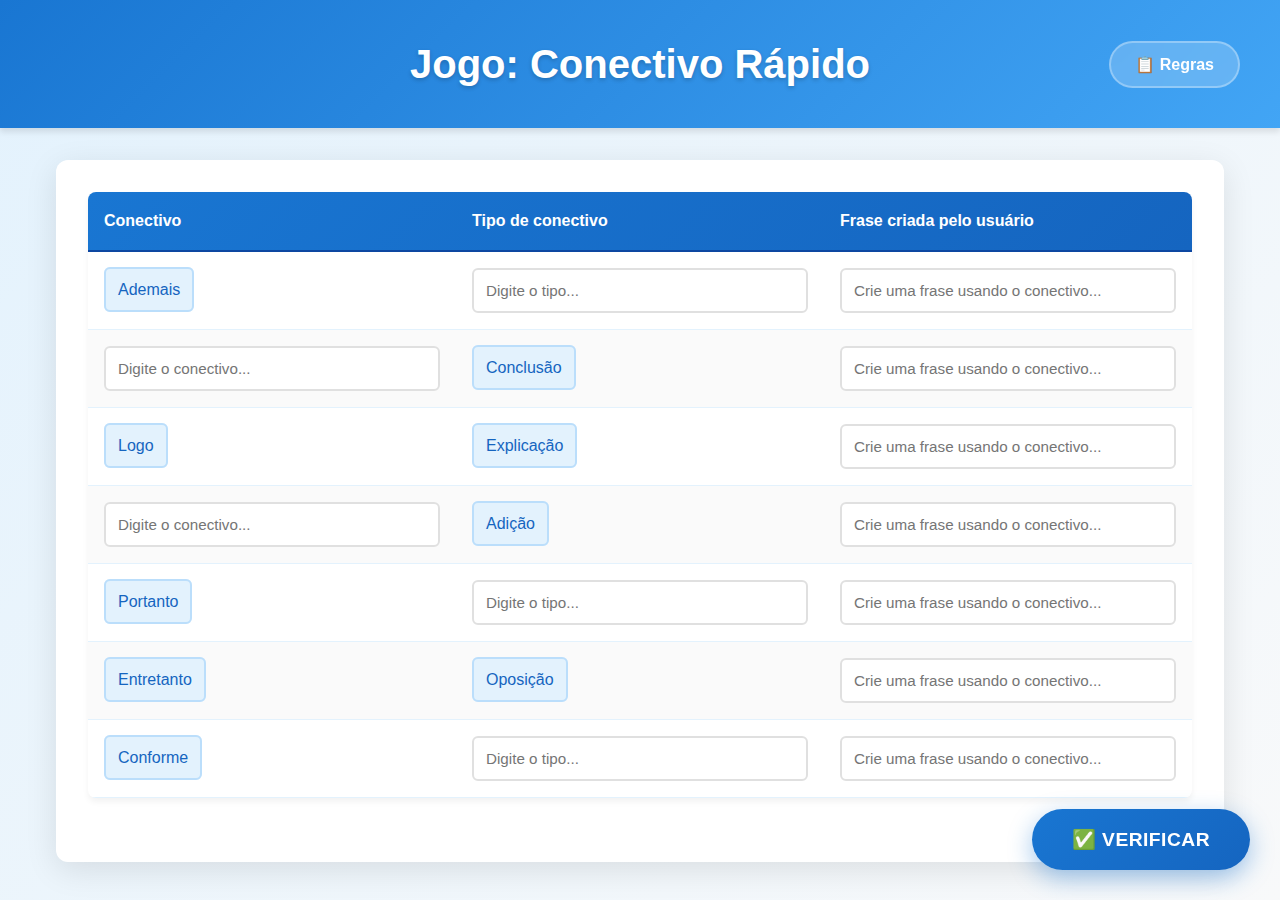
<file: index.html>
<!DOCTYPE html>
<html lang="pt-BR">
<head>
    <meta charset="UTF-8">
    <meta name="viewport" content="width=device-width, initial-scale=1.0, maximum-scale=1.0, user-scalable=no">
    <meta name="format-detection" content="telephone=no">
    <meta name="mobile-web-app-capable" content="yes">
    <title>Jogo: Conectivo Rápido</title>
    <link rel="stylesheet" href="style.css">
</head>
<body>
    <header>
        <div class="header-content">
            <h1>Jogo: Conectivo Rápido</h1>
            <button id="regras-btn" class="regras-btn">
                📋 Regras
            </button>
        </div>
    </header>

    <main>
        <div class="game-container">
            <table id="conectivos-table">
                <thead>
                    <tr>
                        <th>Conectivo</th>
                        <th>Tipo de conectivo</th>
                        <th>Frase criada pelo usuário</th>
                    </tr>
                </thead>
                <tbody id="table-body">
                    <!-- As linhas serão geradas dinamicamente pelo JavaScript -->
                </tbody>
            </table>
        </div>

        <!-- Contêiner para cards mobile -->
        <div class="mobile-cards-container" id="mobile-cards-container">
            <!-- Cards serão gerados aqui pelo JavaScript -->
        </div>

        <!-- Botão Verificar Fixo -->
        <button id="verificar-btn" class="verificar-btn-fixo" type="button">
            ✅ Verificar
        </button>
    </main>

    <!-- Modal de Regras -->
    <div id="modal-regras-overlay" class="modal-overlay">
        <div id="modal-regras" class="modal-regras">
            <div class="modal-header">
                <h2>📋 Regras do Jogo</h2>
                <button id="fechar-regras-btn" class="fechar-modal-btn">✖</button>
            </div>
            <div class="modal-body">
                <h3>🎯 Objetivo</h3>
                <p>Complete a tabela preenchendo os campos em branco com conectivos, tipos de conectivos e frases coerentes.</p>
                
                <h3>📝 Como Preencher</h3>
                <div class="regra-item">
                    <h4>🔗 Conectivos e Tipos:</h4>
                    <ul>
                        <li>Preencha os campos vazios com conectivos ou tipos corretos</li
                        <li>Múltiplas respostas podem ser aceitas para cada tipo</li>
                    </ul>
                </div>
                
                <div class="regra-item">
                    <h4>✍️ Frases:</h4>
                    <ul>
                        <li><strong>Primeira letra maiúscula</strong> e <strong>ponto final</strong> obrigatórios</li
                        <li>Deve conter o <strong>conectivo da linha</strong></li>
                        <li>Gramática e coerência em <strong>português brasileiro</strong></li>
                        <li>Exemplo: "Ademais, o estudo é fundamental para o sucesso."</li>
                    </ul>
                </div>
                
                <h3>🏆 Pontuação</h3>
                <ul>
                    <li><strong>1 ponto</strong> por conectivo correto</li>
                    <li><strong>1 ponto</strong> por tipo de conectivo correto</li>
                    <li><strong>1 ponto</strong> por frase válida e coerente</li>
                </ul>
                
                <h3>📚 Tipos de Conectivos</h3>
                <div class="conectivos-lista">
                    <div class="conectivo-tipo">
                        <strong>Adição:</strong> Ademais, Outrossim, E assim
                    </div>
                    <div class="conectivo-tipo">
                        <strong>Conclusão:</strong> Portanto, Por isso, Dessa forma
                    </div>
                    <div class="conectivo-tipo">
                        <strong>Explicação:</strong> Logo, Então, Seguindo o raciocínio
                    </div>
                    <div class="conectivo-tipo">
                        <strong>Conformidade:</strong> Conforme, É esse respeito
                    </div>
                    <div class="conectivo-tipo">
                        <strong>Contraste/Oposição:</strong> Entretanto, Todavia
                    </div>
                    <div class="conectivo-tipo">
                        <strong>Causa e consequência:</strong> A partir disso, Sob essa perspectiva
                    </div>
                </div>
            </div>
        </div>
    </div>

    <!-- Modal de Resultados -->
    <div id="modal-resultados-overlay" class="modal-overlay">
        <div id="modal-resultados" class="modal-resultados">
            <h2>🎉 Resultados</h2>
            <div id="pontuacao-final" class="pontuacao-final">
                Sua pontuação: <span id="pontos-obtidos">0</span>/<span id="pontos-totais">12</span>
            </div>
            <div id="performance" class="performance">
                <span id="performance-texto">Bom trabalho!</span>
            </div>
            <button id="tentar-novamente-btn" class="tentar-novamente-btn">
                🔄 Tentar Novamente
            </button>
        </div>
    </div>

    <script src="script.js"></script>
</body>
</html>
</file>
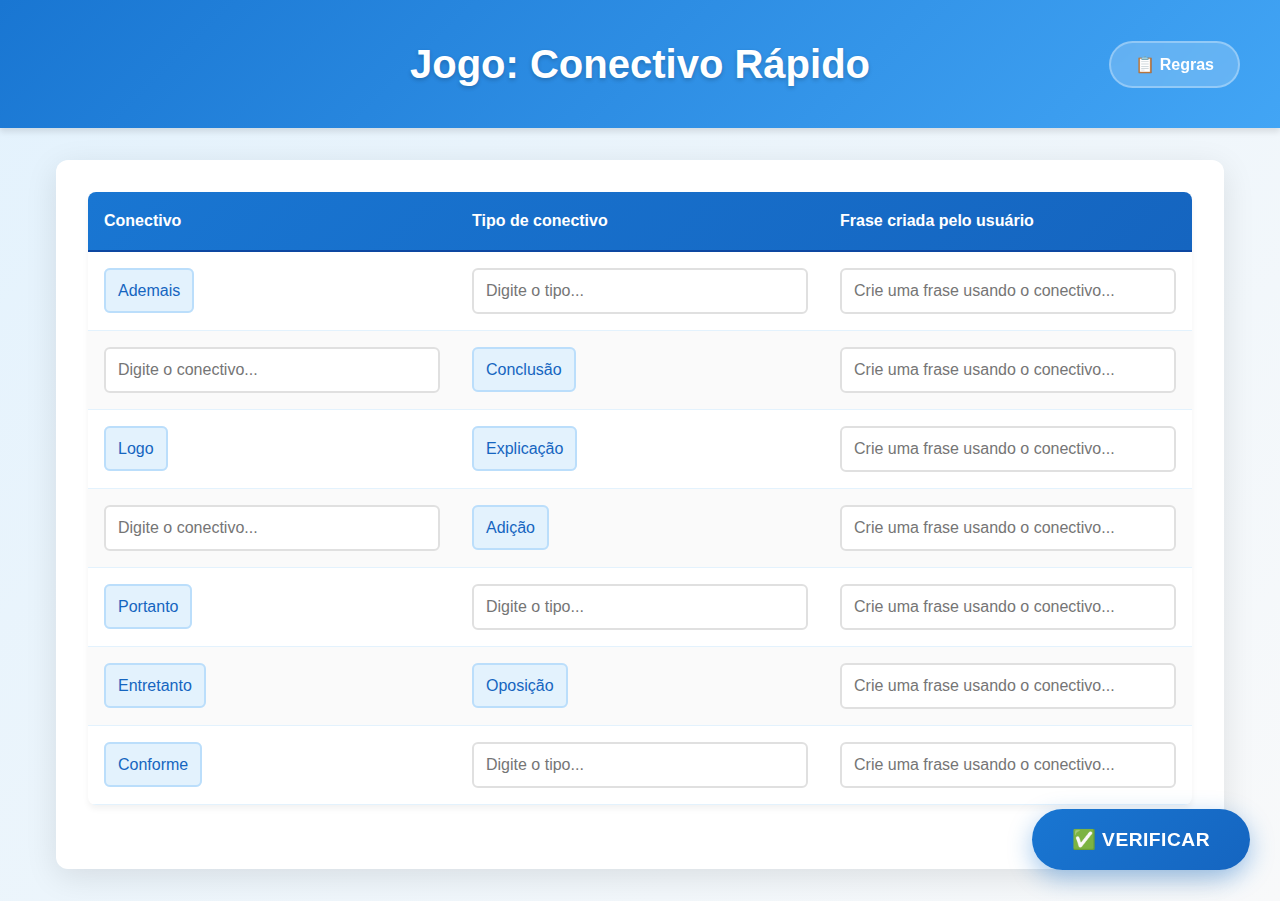
<file: src/static/index.html>
<!DOCTYPE html>
<html lang="pt-BR">
<head>
    <meta charset="UTF-8">
    <meta name="viewport" content="width=device-width, initial-scale=1.0, maximum-scale=1.0, user-scalable=no">
    <meta name="format-detection" content="telephone=no">
    <meta name="mobile-web-app-capable" content="yes">
    <title>Jogo: Conectivo Rápido</title>
    <link rel="stylesheet" href="style.css">
</head>
<body>
    <header>
        <div class="header-content">
            <h1>Jogo: Conectivo Rápido</h1>
            <button id="regras-btn" class="regras-btn">
                📋 Regras
            </button>
        </div>
    </header>

    <main>
        <div class="game-container">
            <table id="conectivos-table">
                <thead>
                    <tr>
                        <th>Conectivo</th>
                        <th>Tipo de conectivo</th>
                        <th>Frase criada pelo usuário</th>
                    </tr>
                </thead>
                <tbody id="table-body">
                    <!-- As linhas serão geradas dinamicamente pelo JavaScript -->
                </tbody>
            </table>
        </div>

        <!-- Contêiner para cards mobile -->
        <div class="mobile-cards-container" id="mobile-cards-container">
            <!-- Cards serão gerados aqui pelo JavaScript -->
        </div>

        <!-- Botão Verificar Fixo -->
        <button id="verificar-btn" class="verificar-btn-fixo" type="button">
            ✅ Verificar
        </button>
    </main>

    <!-- Modal de Regras -->
    <div id="modal-regras-overlay" class="modal-overlay">
        <div id="modal-regras" class="modal-regras">
            <div class="modal-header">
                <h2>📋 Regras do Jogo</h2>
                <button id="fechar-regras-btn" class="fechar-modal-btn">✖</button>
            </div>
            <div class="modal-body">
                <h3>🎯 Objetivo</h3>
                <p>Complete a tabela preenchendo os campos em branco com conectivos, tipos de conectivos e frases coerentes.</p>
                
                <h3>📝 Como Preencher</h3>
                <div class="regra-item">
                    <h4>🔗 Conectivos e Tipos:</h4>
                    <ul>
                        <li>Preencha os campos vazios com conectivos ou tipos corretos</li>
                        <li>Use os conectivos do banco de dados do jogo</li>
                        <li>Múltiplas respostas podem ser aceitas para cada tipo</li>
                    </ul>
                </div>
                
                <div class="regra-item">
                    <h4>✍️ Frases:</h4>
                    <ul>
                        <li><strong>Primeira letra maiúscula</strong> e <strong>ponto final</strong> obrigatórios</li>
                        <li>Mínimo de <strong>10 caracteres</strong> e <strong>3 palavras</strong></li>
                        <li>Deve conter o <strong>conectivo da linha</strong></li>
                        <li>Gramática e coerência em <strong>português brasileiro</strong></li>
                        <li>Exemplo: "Ademais, o estudo é fundamental para o sucesso."</li>
                    </ul>
                </div>
                
                <h3>🏆 Pontuação</h3>
                <ul>
                    <li><strong>1 ponto</strong> por conectivo correto</li>
                    <li><strong>1 ponto</strong> por tipo de conectivo correto</li>
                    <li><strong>1 ponto</strong> por frase válida e coerente</li>
                </ul>
                
                <h3>📚 Tipos de Conectivos</h3>
                <div class="conectivos-lista">
                    <div class="conectivo-tipo">
                        <strong>Adição:</strong> Ademais, Outrossim, E assim
                    </div>
                    <div class="conectivo-tipo">
                        <strong>Conclusão:</strong> Portanto, Por isso, Dessa forma
                    </div>
                    <div class="conectivo-tipo">
                        <strong>Explicação:</strong> Logo, Então, Seguindo o raciocínio
                    </div>
                    <div class="conectivo-tipo">
                        <strong>Conformidade:</strong> Conforme, É esse respeito
                    </div>
                    <div class="conectivo-tipo">
                        <strong>Contraste/Oposição:</strong> Entretanto, Todavia
                    </div>
                    <div class="conectivo-tipo">
                        <strong>Causa e consequência:</strong> A partir disso, Sob essa perspectiva
                    </div>
                </div>
            </div>
        </div>
    </div>

    <!-- Modal de Resultados -->
    <div id="modal-resultados-overlay" class="modal-overlay">
        <div id="modal-resultados" class="modal-resultados">
            <h2>🎉 Resultados</h2>
            <div id="pontuacao-final" class="pontuacao-final">
                Sua pontuação: <span id="pontos-obtidos">0</span>/<span id="pontos-totais">12</span>
            </div>
            <div id="performance" class="performance">
                <span id="performance-texto">Bom trabalho!</span>
            </div>
            <button id="tentar-novamente-btn" class="tentar-novamente-btn">
                🔄 Tentar Novamente
            </button>
        </div>
    </div>

    <script src="script.js"></script>
</body>
</html>
</file>
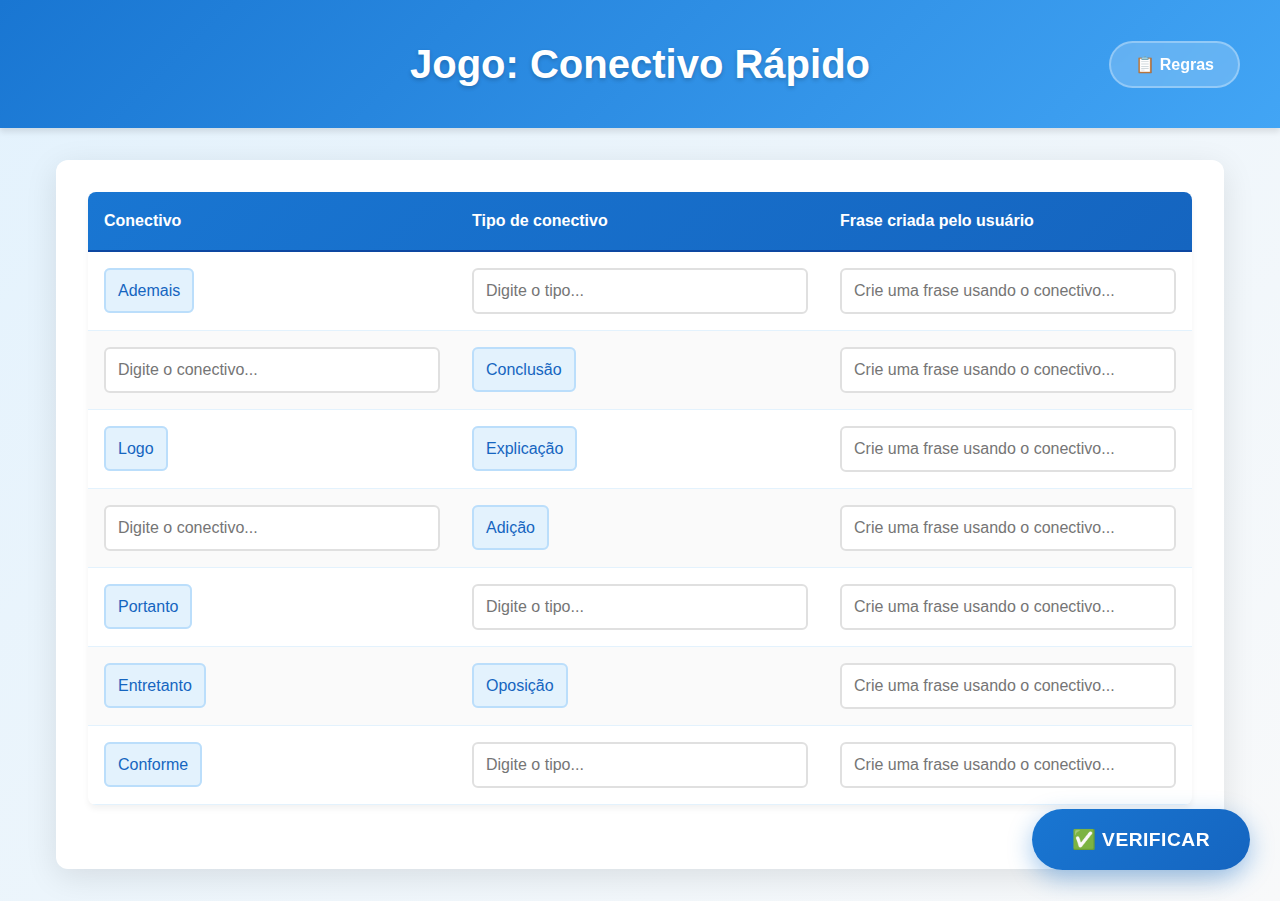
<file: conectivo-rapido-corrigido-final/src/static/index.html>
<!DOCTYPE html>
<html lang="pt-BR">
<head>
    <meta charset="UTF-8">
    <meta name="viewport" content="width=device-width, initial-scale=1.0">
    <title>Jogo: Conectivo Rápido</title>
    <link rel="stylesheet" href="style.css">
</head>
<body>
    <header>
        <div class="header-content">
            <h1>Jogo: Conectivo Rápido</h1>
            <button id="regras-btn" class="regras-btn">
                📋 Regras
            </button>
        </div>
    </header>

    <main>
        <div class="game-container">
            <table id="conectivos-table">
                <thead>
                    <tr>
                        <th>Conectivo</th>
                        <th>Tipo de conectivo</th>
                        <th>Frase criada pelo usuário</th>
                    </tr>
                </thead>
                <tbody id="table-body">
                    <!-- As linhas serão geradas dinamicamente pelo JavaScript -->
                </tbody>
            </table>
        </div>

        <!-- Contêiner para cards mobile -->
        <div class="mobile-cards-container" id="mobile-cards-container">
            <!-- Cards serão gerados aqui pelo JavaScript -->
        </div>

        <!-- Botão Verificar Fixo -->
        <button id="verificar-btn" class="verificar-btn-fixo" type="button">
            ✅ Verificar
        </button>
    </main>

    <!-- Modal de Regras -->
    <div id="modal-regras-overlay" class="modal-overlay">
        <div id="modal-regras" class="modal-regras">
            <div class="modal-header">
                <h2>📋 Regras do Jogo</h2>
                <button id="fechar-regras-btn" class="fechar-modal-btn">✖</button>
            </div>
            <div class="modal-body">
                <h3>🎯 Objetivo</h3>
                <p>Complete a tabela preenchendo os campos em branco com conectivos, tipos de conectivos e frases coerentes.</p>
                
                <h3>📝 Como Preencher</h3>
                <div class="regra-item">
                    <h4>🔗 Conectivos e Tipos:</h4>
                    <ul>
                        <li>Preencha os campos vazios com conectivos ou tipos corretos</li>
                        <li>Use os conectivos do banco de dados do jogo</li>
                        <li>Múltiplas respostas podem ser aceitas para cada tipo</li>
                    </ul>
                </div>
                
                <div class="regra-item">
                    <h4>✍️ Frases:</h4>
                    <ul>
                        <li><strong>Primeira letra maiúscula</strong> e <strong>ponto final</strong> obrigatórios</li>
                        <li>Mínimo de <strong>10 caracteres</strong> e <strong>3 palavras</strong></li>
                        <li>Deve conter o <strong>conectivo da linha</strong></li>
                        <li>Gramática e coerência em <strong>português brasileiro</strong></li>
                        <li>Exemplo: "Ademais, o estudo é fundamental para o sucesso."</li>
                    </ul>
                </div>
                
                <h3>🏆 Pontuação</h3>
                <ul>
                    <li><strong>1 ponto</strong> por conectivo correto</li>
                    <li><strong>1 ponto</strong> por tipo de conectivo correto</li>
                    <li><strong>1 ponto</strong> por frase válida e coerente</li>
                </ul>
                
                <h3>📚 Tipos de Conectivos</h3>
                <div class="conectivos-lista">
                    <div class="conectivo-tipo">
                        <strong>Adição:</strong> Ademais, Outrossim, E assim
                    </div>
                    <div class="conectivo-tipo">
                        <strong>Conclusão:</strong> Portanto, Por isso, Dessa forma
                    </div>
                    <div class="conectivo-tipo">
                        <strong>Explicação:</strong> Logo, Então, Seguindo o raciocínio
                    </div>
                    <div class="conectivo-tipo">
                        <strong>Conformidade:</strong> Conforme, É esse respeito
                    </div>
                    <div class="conectivo-tipo">
                        <strong>Contraste/Oposição:</strong> Entretanto, Todavia
                    </div>
                    <div class="conectivo-tipo">
                        <strong>Causa e consequência:</strong> A partir disso, Sob essa perspectiva
                    </div>
                </div>
            </div>
        </div>
    </div>

    <!-- Modal de Resultados -->
    <div id="modal-resultados-overlay" class="modal-overlay">
        <div id="modal-resultados" class="modal-resultados">
            <h2>🎉 Resultados</h2>
            <div id="pontuacao-final" class="pontuacao-final">
                Sua pontuação: <span id="pontos-obtidos">0</span>/<span id="pontos-totais">12</span>
            </div>
            <div id="performance" class="performance">
                <span id="performance-texto">Bom trabalho!</span>
            </div>
            <button id="tentar-novamente-btn" class="tentar-novamente-btn">
                🔄 Tentar Novamente
            </button>
        </div>
    </div>

    <script src="script.js"></script>
</body>
</html>
</file>
<file: style.css>
/* Reset e configurações básicas */
* {
    margin: 0;
    padding: 0;
    box-sizing: border-box;
}

body {
    font-family: 'Segoe UI', Tahoma, Geneva, Verdana, sans-serif;
    background: linear-gradient(135deg, #e3f2fd 0%, #f8f9fa 100%);
    min-height: 100vh;
    color: #2c3e50;
    line-height: 1.6;
}

/* Cabeçalho */
header {
    text-align: center;
    padding: 2rem 1rem;
    background: linear-gradient(135deg, #1976d2 0%, #42a5f5 100%);
    color: white;
    box-shadow: 0 4px 6px rgba(0, 0, 0, 0.1);
    position: relative;
}

.header-content {
    display: flex;
    justify-content: center;
    align-items: center;
    position: relative;
    max-width: 1200px;
    margin: 0 auto;
}

header h1 {
    font-size: 2.5rem;
    font-weight: 700;
    text-shadow: 0 2px 4px rgba(0, 0, 0, 0.2);
    margin: 0;
    flex: 1;
}

.regras-btn {
    position: absolute;
    right: 0;
    background: rgba(255, 255, 255, 0.2);
    color: white;
    border: 2px solid rgba(255, 255, 255, 0.3);
    padding: 0.75rem 1.5rem;
    border-radius: 25px;
    font-size: 1rem;
    font-weight: 600;
    cursor: pointer;
    transition: all 0.3s ease;
    backdrop-filter: blur(10px);
    -webkit-backdrop-filter: blur(10px);
}

.regras-btn:hover {
    background: rgba(255, 255, 255, 0.3);
    border-color: rgba(255, 255, 255, 0.5);
    transform: translateY(-2px);
    box-shadow: 0 4px 12px rgba(0, 0, 0, 0.2);
}

/* Container principal */
main {
    padding: 2rem 1rem;
    max-width: 1200px;
    margin: 0 auto;
}

.game-container {
    background: white;
    border-radius: 12px;
    box-shadow: 0 8px 32px rgba(0, 0, 0, 0.1);
    padding: 2rem;
    margin: 0 auto;
}

/* Tabela */
#conectivos-table {
    width: 100%;
    border-collapse: collapse;
    margin-bottom: 2rem;
    background: white;
    border-radius: 8px;
    overflow: hidden;
    box-shadow: 0 4px 6px rgba(0, 0, 0, 0.05);
}

#conectivos-table thead {
    background: linear-gradient(135deg, #1976d2 0%, #1565c0 100%);
    color: white;
}

#conectivos-table th {
    padding: 1rem;
    text-align: left;
    font-weight: 600;
    font-size: 1rem;
    border-bottom: 2px solid #0d47a1;
}

#conectivos-table td {
    padding: 1rem;
    border-bottom: 1px solid #e3f2fd;
    vertical-align: middle;
}

#conectivos-table tbody tr {
    transition: background-color 0.2s ease;
}

#conectivos-table tbody tr:hover {
    background-color: #f5f5f5;
}

#conectivos-table tbody tr:nth-child(even) {
    background-color: #fafafa;
}

/* Campos de entrada */
.input-field {
    width: 100%;
    padding: 0.75rem;
    border: 2px solid #e0e0e0;
    border-radius: 6px;
    font-size: 0.95rem;
    transition: all 0.3s ease;
    background: white;
}

.input-field:focus {
    outline: none;
    border-color: #1976d2;
    box-shadow: 0 0 0 3px rgba(25, 118, 210, 0.1);
    background: #fafafa;
}

.input-field.correct {
    border-color: #4caf50;
    background-color: #e8f5e8;
}

.input-field.incorrect {
    border-color: #f44336;
    background-color: #ffeaea;
}

/* Células preenchidas */
.filled-cell {
    background-color: #e3f2fd;
    padding: 0.75rem;
    border-radius: 6px;
    font-weight: 500;
    color: #1565c0;
    border: 2px solid #bbdefb;
}

/* Botão Verificar Fixo */
.verificar-btn-fixo {
    position: fixed;
    bottom: 30px;
    right: 30px;
    background: linear-gradient(135deg, #1976d2 0%, #1565c0 100%);
    color: white;
    border: none;
    padding: 1.2rem 2.5rem;
    font-size: 1.2rem;
    font-weight: 700;
    border-radius: 50px;
    cursor: pointer;
    transition: all 0.3s ease;
    box-shadow: 0 8px 25px rgba(25, 118, 210, 0.4);
    text-transform: uppercase;
    letter-spacing: 0.5px;
    z-index: 999;
    backdrop-filter: blur(10px);
    -webkit-backdrop-filter: blur(10px);
}

.verificar-btn-fixo:hover {
    background: linear-gradient(135deg, #1565c0 0%, #0d47a1 100%);
    transform: translateY(-3px) scale(1.05);
    box-shadow: 0 12px 35px rgba(25, 118, 210, 0.5);
}

.verificar-btn-fixo:active {
    transform: translateY(-1px) scale(1.02);
    box-shadow: 0 6px 20px rgba(25, 118, 210, 0.4);
}

.verificar-btn-fixo:disabled {
    background: #ccc;
    cursor: not-allowed;
    transform: none;
    box-shadow: 0 4px 12px rgba(0, 0, 0, 0.2);
}

/* Responsividade */
@media (max-width: 768px) {
    header h1 {
        font-size: 2rem;
    }
    
    .game-container {
        padding: 1rem;
        margin: 0 0.5rem;
    }
    
    #conectivos-table {
        font-size: 0.9rem;
    }
    
    #conectivos-table th,
    #conectivos-table td {
        padding: 0.75rem 0.5rem;
    }
    
    .input-field {
        padding: 0.6rem;
        font-size: 0.9rem;
    }
    
    #verificar-btn {
        padding: 0.8rem 1.5rem;
        font-size: 1rem;
    }
}

@media (max-width: 480px) {
    header {
        padding: 1.5rem 0.5rem;
    }
    
    header h1 {
        font-size: 1.8rem;
    }
    
    main {
        padding: 1rem 0.5rem;
    }
    
    .game-container {
        padding: 0.75rem;
    }
    
    #conectivos-table {
        font-size: 0.8rem;
    }
    
    #conectivos-table th,
    #conectivos-table td {
        padding: 0.5rem 0.25rem;
    }
    
    .input-field {
        padding: 0.5rem;
        font-size: 0.8rem;
    }
    
    #verificar-btn {
        padding: 0.7rem 1.2rem;
        font-size: 0.9rem;
    }
    
    #pontuacao-display {
        font-size: 1.1rem;
        padding: 0.8rem 1.5rem;
    }
}

/* Animações */
@keyframes fadeIn {
    from {
        opacity: 0;
        transform: translateY(20px);
    }
    to {
        opacity: 1;
        transform: translateY(0);
    }
}

.game-container {
    animation: fadeIn 0.6s ease-out;
}

/* Estados de feedback visual */
.feedback-correct {
    animation: pulse-green 0.6s ease-in-out;
}

.feedback-incorrect {
    animation: pulse-red 0.6s ease-in-out;
}

@keyframes pulse-green {
    0% { background-color: transparent; }
    50% { background-color: rgba(76, 175, 80, 0.2); }
    100% { background-color: transparent; }
}

@keyframes pulse-red {
    0% { background-color: transparent; }
    50% { background-color: rgba(244, 67, 54, 0.2); }
    100% { background-color: transparent; }
}


/* Modal de Resultados */
.modal-overlay {
    position: fixed;
    top: 0;
    left: 0;
    width: 100%;
    height: 100%;
    background-color: rgba(0, 0, 0, 0.6);
    backdrop-filter: blur(8px);
    -webkit-backdrop-filter: blur(8px);
    display: flex;
    justify-content: center;
    align-items: center;
    z-index: 1000;
    opacity: 0;
    visibility: hidden;
    transition: all 0.3s ease;
}

.modal-overlay.show {
    opacity: 1;
    visibility: visible;
}

.modal-resultados {
    background: linear-gradient(135deg, #ffffff 0%, #f8f9fa 100%);
    border-radius: 20px;
    padding: 40px;
    box-shadow: 0 20px 60px rgba(0, 0, 0, 0.3);
    text-align: center;
    max-width: 450px;
    width: 90%;
    transform: scale(0.7) translateY(50px);
    transition: all 0.3s cubic-bezier(0.34, 1.56, 0.64, 1);
    border: 3px solid #4a90e2;
    position: relative;
    overflow: hidden;
}

.modal-overlay.show .modal-resultados {
    transform: scale(1) translateY(0);
}

.modal-resultados::before {
    content: '';
    position: absolute;
    top: 0;
    left: -100%;
    width: 100%;
    height: 100%;
    background: linear-gradient(90deg, transparent, rgba(255, 255, 255, 0.4), transparent);
    transition: left 0.5s;
}

.modal-resultados:hover::before {
    left: 100%;
}

.modal-resultados h2 {
    color: #2c3e50;
    font-size: 2.2em;
    margin-bottom: 25px;
    font-weight: 700;
    text-shadow: 0 2px 4px rgba(0, 0, 0, 0.1);
    animation: bounce 0.6s ease-out 0.3s both;
}

@keyframes bounce {
    0%, 20%, 53%, 80%, 100% {
        transform: translate3d(0, 0, 0);
    }
    40%, 43% {
        transform: translate3d(0, -15px, 0);
    }
    70% {
        transform: translate3d(0, -7px, 0);
    }
    90% {
        transform: translate3d(0, -2px, 0);
    }
}

.pontuacao-final {
    background: linear-gradient(135deg, #4a90e2 0%, #357abd 100%);
    color: white;
    padding: 20px;
    border-radius: 15px;
    margin: 25px 0;
    font-size: 1.4em;
    font-weight: 600;
    box-shadow: 0 8px 25px rgba(74, 144, 226, 0.3);
    transform: translateY(20px);
    opacity: 0;
    animation: slideUp 0.5s ease-out 0.5s both;
}

@keyframes slideUp {
    to {
        transform: translateY(0);
        opacity: 1;
    }
}

.pontuacao-final span {
    font-weight: 700;
    font-size: 1.2em;
}

.performance {
    margin: 20px 0;
    font-size: 1.1em;
    color: #555;
    font-weight: 500;
    opacity: 0;
    animation: fadeInModal 0.5s ease-out 0.7s both;
}

@keyframes fadeInModal {
    to {
        opacity: 1;
    }
}

.performance-excelente {
    color: #27ae60;
    font-weight: 600;
}

.performance-bom {
    color: #f39c12;
    font-weight: 600;
}

.performance-regular {
    color: #e74c3c;
    font-weight: 600;
}

.tentar-novamente-btn {
    background: linear-gradient(135deg, #27ae60 0%, #2ecc71 100%);
    color: white;
    border: none;
    padding: 15px 30px;
    border-radius: 50px;
    font-size: 1.1em;
    font-weight: 600;
    cursor: pointer;
    transition: all 0.3s ease;
    box-shadow: 0 8px 25px rgba(39, 174, 96, 0.3);
    transform: translateY(20px);
    opacity: 0;
    animation: slideUp 0.5s ease-out 0.9s both;
    position: relative;
    overflow: hidden;
}

.tentar-novamente-btn::before {
    content: '';
    position: absolute;
    top: 0;
    left: -100%;
    width: 100%;
    height: 100%;
    background: linear-gradient(90deg, transparent, rgba(255, 255, 255, 0.2), transparent);
    transition: left 0.5s;
}

.tentar-novamente-btn:hover::before {
    left: 100%;
}

.tentar-novamente-btn:hover {
    transform: translateY(-3px);
    box-shadow: 0 12px 35px rgba(39, 174, 96, 0.4);
    background: linear-gradient(135deg, #2ecc71 0%, #27ae60 100%);
}

.tentar-novamente-btn:active {
    transform: translateY(-1px);
    box-shadow: 0 6px 20px rgba(39, 174, 96, 0.3);
}

/* Efeito de desfoque no fundo quando modal está ativo */
body.modal-active main {
    filter: blur(5px);
    transition: filter 0.3s ease;
}

body.modal-active header {
    filter: blur(5px);
    transition: filter 0.3s ease;
}

/* Responsividade do modal */
@media (max-width: 768px) {
    .modal-resultados {
        padding: 30px 20px;
        margin: 20px;
    }
    
    .modal-resultados h2 {
        font-size: 1.8em;
    }
    
    .pontuacao-final {
        font-size: 1.2em;
        padding: 15px;
    }
    
    .tentar-novamente-btn {
        padding: 12px 25px;
        font-size: 1em;
    }
}

@media (max-width: 480px) {
    .modal-resultados {
        padding: 25px 15px;
    }
    
    .modal-resultados h2 {
        font-size: 1.6em;
        margin-bottom: 20px;
    }
    
    .pontuacao-final {
        font-size: 1.1em;
        padding: 12px;
    }
}


/* Modal de Regras */
.modal-regras {
    background: linear-gradient(135deg, #ffffff 0%, #f8f9fa 100%);
    border-radius: 20px;
    padding: 0;
    box-shadow: 0 20px 60px rgba(0, 0, 0, 0.3);
    max-width: 700px;
    width: 95%;
    max-height: 90vh;
    overflow: hidden;
    transform: scale(0.7) translateY(50px);
    transition: all 0.3s cubic-bezier(0.34, 1.56, 0.64, 1);
    border: 3px solid #4a90e2;
    position: relative;
}

.modal-overlay.show .modal-regras {
    transform: scale(1) translateY(0);
}

.modal-header {
    background: linear-gradient(135deg, #1976d2 0%, #42a5f5 100%);
    color: white;
    padding: 1.5rem 2rem;
    display: flex;
    justify-content: space-between;
    align-items: center;
    border-radius: 17px 17px 0 0;
}

.modal-header h2 {
    margin: 0;
    font-size: 1.8em;
    font-weight: 700;
}

.fechar-modal-btn {
    background: rgba(255, 255, 255, 0.2);
    color: white;
    border: none;
    width: 40px;
    height: 40px;
    border-radius: 50%;
    font-size: 1.2em;
    cursor: pointer;
    transition: all 0.3s ease;
    display: flex;
    align-items: center;
    justify-content: center;
}

.fechar-modal-btn:hover {
    background: rgba(255, 255, 255, 0.3);
    transform: scale(1.1);
}

.modal-body {
    padding: 2rem;
    max-height: calc(90vh - 120px);
    overflow-y: auto;
    scrollbar-width: thin;
    scrollbar-color: #4a90e2 #f0f0f0;
}

.modal-body::-webkit-scrollbar {
    width: 8px;
}

.modal-body::-webkit-scrollbar-track {
    background: #f0f0f0;
    border-radius: 4px;
}

.modal-body::-webkit-scrollbar-thumb {
    background: #4a90e2;
    border-radius: 4px;
}

.modal-body h3 {
    color: #1976d2;
    font-size: 1.3em;
    margin: 1.5rem 0 1rem 0;
    font-weight: 600;
    border-bottom: 2px solid #e3f2fd;
    padding-bottom: 0.5rem;
}

.modal-body h3:first-child {
    margin-top: 0;
}

.modal-body h4 {
    color: #2c3e50;
    font-size: 1.1em;
    margin: 1rem 0 0.5rem 0;
    font-weight: 600;
}

.modal-body p {
    color: #555;
    line-height: 1.6;
    margin-bottom: 1rem;
}

.modal-body ul {
    color: #555;
    line-height: 1.6;
    margin-left: 1.2rem;
    margin-bottom: 1rem;
}

.modal-body li {
    margin-bottom: 0.5rem;
}

.regra-item {
    background: #f8f9fa;
    padding: 1.5rem;
    border-radius: 12px;
    margin-bottom: 1.5rem;
    border-left: 4px solid #4a90e2;
}

.conectivos-lista {
    display: grid;
    grid-template-columns: repeat(auto-fit, minmax(300px, 1fr));
    gap: 1rem;
    margin-top: 1rem;
}

.conectivo-tipo {
    background: linear-gradient(135deg, #e3f2fd 0%, #f0f8ff 100%);
    padding: 1rem;
    border-radius: 8px;
    border: 1px solid #bbdefb;
    font-size: 0.95em;
    line-height: 1.4;
}

.conectivo-tipo strong {
    color: #1976d2;
    display: block;
    margin-bottom: 0.3rem;
}

/* Responsividade do modal de regras */
@media (max-width: 768px) {
    .header-content {
        flex-direction: column;
        gap: 1rem;
    }
    
    .regras-btn {
        position: static;
        margin-top: 1rem;
    }
    
    .verificar-btn-fixo {
        bottom: 20px;
        right: 20px;
        padding: 1rem 2rem;
        font-size: 1.1rem;
    }
    
    .modal-regras {
        width: 98%;
        max-height: 95vh;
    }
    
    .modal-header {
        padding: 1rem 1.5rem;
    }
    
    .modal-header h2 {
        font-size: 1.5em;
    }
    
    .modal-body {
        padding: 1.5rem;
    }
    
    .conectivos-lista {
        grid-template-columns: 1fr;
    }
}

@media (max-width: 480px) {
    header h1 {
        font-size: 2rem;
    }
    
    .verificar-btn-fixo {
        bottom: 15px;
        right: 15px;
        padding: 0.9rem 1.8rem;
        font-size: 1rem;
    }
    
    .modal-header {
        padding: 1rem;
    }
    
    .modal-header h2 {
        font-size: 1.3em;
    }
    
    .modal-body {
        padding: 1rem;
    }
    
    .regra-item {
        padding: 1rem;
    }
}
</file>
<file: src/static/style.css>
/* Reset e configurações básicas */
* {
    margin: 0;
    padding: 0;
    box-sizing: border-box;
}

body {
    font-family: 'Segoe UI', Tahoma, Geneva, Verdana, sans-serif;
    background: linear-gradient(135deg, #e3f2fd 0%, #f8f9fa 100%);
    min-height: 100vh;
    color: #2c3e50;
    line-height: 1.6;
}

/* Cabeçalho */
header {
    text-align: center;
    padding: 2rem 1rem;
    background: linear-gradient(135deg, #1976d2 0%, #42a5f5 100%);
    color: white;
    box-shadow: 0 4px 6px rgba(0, 0, 0, 0.1);
    position: relative;
}

.header-content {
    display: flex;
    justify-content: center;
    align-items: center;
    position: relative;
    max-width: 1200px;
    margin: 0 auto;
}

header h1 {
    font-size: 2.5rem;
    font-weight: 700;
    text-shadow: 0 2px 4px rgba(0, 0, 0, 0.2);
    margin: 0;
    flex: 1;
}

.regras-btn {
    position: absolute;
    right: 0;
    background: rgba(255, 255, 255, 0.2);
    color: white;
    border: 2px solid rgba(255, 255, 255, 0.3);
    padding: 0.75rem 1.5rem;
    border-radius: 25px;
    font-size: 1rem;
    font-weight: 600;
    cursor: pointer;
    transition: all 0.3s ease;
    backdrop-filter: blur(10px);
    -webkit-backdrop-filter: blur(10px);
}

.regras-btn:hover {
    background: rgba(255, 255, 255, 0.3);
    border-color: rgba(255, 255, 255, 0.5);
    transform: translateY(-2px);
    box-shadow: 0 4px 12px rgba(0, 0, 0, 0.2);
}

/* Container principal */
main {
    padding: 2rem 1rem;
    max-width: 1200px;
    margin: 0 auto;
}

.game-container {
    background: white;
    border-radius: 12px;
    box-shadow: 0 8px 32px rgba(0, 0, 0, 0.1);
    padding: 2rem;
    margin: 0 auto;
}

/* Tabela */
#conectivos-table {
    width: 100%;
    border-collapse: collapse;
    margin-bottom: 2rem;
    background: white;
    border-radius: 8px;
    overflow: hidden;
    box-shadow: 0 4px 6px rgba(0, 0, 0, 0.05);
}

#conectivos-table thead {
    background: linear-gradient(135deg, #1976d2 0%, #1565c0 100%);
    color: white;
}

#conectivos-table th {
    padding: 1rem;
    text-align: left;
    font-weight: 600;
    font-size: 1rem;
    border-bottom: 2px solid #0d47a1;
}

#conectivos-table td {
    padding: 1rem;
    border-bottom: 1px solid #e3f2fd;
    vertical-align: middle;
}

#conectivos-table tbody tr {
    transition: background-color 0.2s ease;
}

#conectivos-table tbody tr:hover {
    background-color: #f5f5f5;
}

#conectivos-table tbody tr:nth-child(even) {
    background-color: #fafafa;
}

/* Campos de entrada */
.input-field {
    width: 100%;
    padding: 0.75rem;
    border: 2px solid #e0e0e0;
    border-radius: 6px;
    font-size: 0.95rem;
    transition: all 0.3s ease;
    background: white;
    -webkit-appearance: none;
    -moz-appearance: none;
    appearance: none;
}

.input-field:focus {
    outline: none;
    border-color: #1976d2;
    box-shadow: 0 0 0 3px rgba(25, 118, 210, 0.1);
    background: #fafafa;
}

.input-field.correct {
    border-color: #4caf50;
    background-color: #e8f5e8;
}

.input-field.incorrect {
    border-color: #f44336;
    background-color: #ffeaea;
}

    /* Garantir comportamento correto em mobile */
    body {
        -webkit-text-size-adjust: 100%;
        -ms-text-size-adjust: 100%;
        text-size-adjust: 100%;
    }
    
    /* Prevenir zoom em todos os inputs */
    input, textarea, select {
        font-size: 16px !important;
    }

/* Células preenchidas */
.filled-cell {
    background-color: #e3f2fd;
    padding: 0.75rem;
    border-radius: 6px;
    font-weight: 500;
    color: #1565c0;
    border: 2px solid #bbdefb;
}

/* Botão Verificar Fixo */
.verificar-btn-fixo {
    position: fixed;
    bottom: 30px;
    right: 30px;
    background: linear-gradient(135deg, #1976d2 0%, #1565c0 100%);
    color: white;
    border: none;
    padding: 1.2rem 2.5rem;
    font-size: 1.2rem;
    font-weight: 700;
    border-radius: 50px;
    cursor: pointer;
    transition: all 0.3s ease;
    box-shadow: 0 8px 25px rgba(25, 118, 210, 0.4);
    text-transform: uppercase;
    letter-spacing: 0.5px;
    z-index: 999;
    backdrop-filter: blur(10px);
    -webkit-backdrop-filter: blur(10px);
}

.verificar-btn-fixo:hover {
    background: linear-gradient(135deg, #1565c0 0%, #0d47a1 100%);
    transform: translateY(-3px) scale(1.05);
    box-shadow: 0 12px 35px rgba(25, 118, 210, 0.5);
}

.verificar-btn-fixo:active {
    transform: translateY(-1px) scale(1.02);
    box-shadow: 0 6px 20px rgba(25, 118, 210, 0.4);
}

.verificar-btn-fixo:disabled {
    background: #ccc;
    cursor: not-allowed;
    transform: none;
    box-shadow: 0 4px 12px rgba(0, 0, 0, 0.2);
}

/* Responsividade Melhorada */
@media (max-width: 1024px) {
    .header-content {
        padding: 0 1rem;
    }
    
    .regras-btn {
        padding: 0.6rem 1.2rem;
        font-size: 0.9rem;
    }
    
    main {
        padding: 1.5rem 1rem;
    }
    
    .game-container {
        padding: 1.5rem;
    }
}

/* Container para cards mobile - escondido por padrão em desktop */
.mobile-cards-container {
    display: none;
}

/* Garantir que apenas um layout seja exibido por vez */
@media (min-width: 769px) {
    .mobile-cards-container {
        display: none !important;
    }
    
    #conectivos-table {
        display: table !important;
    }
}

@media (max-width: 768px) {
    header {
        padding: 1.5rem 1rem;
    }
    
    header h1 {
        font-size: 2rem;
    }
    
    .header-content {
        flex-direction: column;
        gap: 1rem;
    }
    
    .regras-btn {
        position: static;
        margin-top: 0.5rem;
    }
    
    main {
        padding: 1rem 0.5rem;
    }
    
    .game-container {
        padding: 0.5rem;
        margin: 0;
        border-radius: 12px;
        background: transparent;
        box-shadow: none;
    }
    
    /* Esconder tabela tradicional em mobile */
    #conectivos-table {
        display: none;
    }
    
    /* Container para cards mobile */
    .mobile-cards-container {
        display: block;
        gap: 1rem;
    }
    
    /* Card individual para cada linha */
    .mobile-card {
        background: linear-gradient(135deg, #ffffff 0%, #f8f9fa 100%);
        border-radius: 16px;
        padding: 1.5rem;
        margin-bottom: 1.5rem;
        box-shadow: 0 4px 20px rgba(0, 0, 0, 0.1);
        border: 2px solid #e3f2fd;
        position: relative;
        overflow: hidden;
    }
    
    .mobile-card::before {
        content: '';
        position: absolute;
        top: 0;
        left: 0;
        right: 0;
        height: 4px;
        background: linear-gradient(90deg, #1976d2, #42a5f5, #1976d2);
        border-radius: 16px 16px 0 0;
    }
    
    /* Número do card */
    .card-number {
        position: absolute;
        top: 1rem;
        right: 1rem;
        background: linear-gradient(135deg, #1976d2, #42a5f5);
        color: white;
        width: 32px;
        height: 32px;
        border-radius: 50%;
        display: flex;
        align-items: center;
        justify-content: center;
        font-weight: 700;
        font-size: 0.9rem;
        box-shadow: 0 2px 8px rgba(25, 118, 210, 0.3);
    }
    
    /* Seções dentro do card */
    .card-section {
        margin-bottom: 1.5rem;
    }
    
    .card-section:last-child {
        margin-bottom: 0;
    }
    
    /* Labels das seções */
    .card-label {
        display: block;
        font-weight: 700;
        color: #1976d2;
        font-size: 0.9rem;
        margin-bottom: 0.5rem;
        text-transform: uppercase;
        letter-spacing: 0.5px;
    }
    
    /* Campos de entrada mobile - versão simplificada */
    .mobile-input {
        width: 100%;
        padding: 1rem;
        border: 2px solid #e0e0e0;
        border-radius: 12px;
        font-size: 16px !important;
        background: white;
        box-shadow: 0 2px 4px rgba(0, 0, 0, 0.05);
        /* Propriedades essenciais apenas */
        -webkit-appearance: none;
        -moz-appearance: none;
        appearance: none;
        outline: none;
    }
    
    .mobile-input:focus {
        border-color: #1976d2;
        box-shadow: 0 0 0 4px rgba(25, 118, 210, 0.1);
    }
    
    .mobile-input::placeholder {
        color: #999;
        font-style: italic;
    }
    
    /* Células preenchidas mobile */
    .mobile-filled {
        background: linear-gradient(135deg, #e3f2fd 0%, #f0f8ff 100%);
        border: 2px solid #bbdefb;
        padding: 1rem;
        border-radius: 12px;
        font-weight: 600;
        color: #1565c0;
        text-align: center;
        font-size: 1rem;
        box-shadow: 0 2px 4px rgba(0, 0, 0, 0.05);
    }
    
    /* Estados de feedback */
    .mobile-input.correct {
        border-color: #4caf50;
        background-color: #e8f5e8;
        box-shadow: 0 0 0 4px rgba(76, 175, 80, 0.1);
    }
    
    .mobile-input.incorrect {
        border-color: #f44336;
        background-color: #ffeaea;
        box-shadow: 0 0 0 4px rgba(244, 67, 54, 0.1);
    }
    
    /* Botão verificar mobile */
    .verificar-btn-fixo {
        bottom: 20px;
        right: 20px;
        padding: 1.2rem 2.5rem;
        font-size: 1.1rem;
        border-radius: 25px;
        box-shadow: 0 6px 20px rgba(25, 118, 210, 0.4);
    }
    
    /* Animação de entrada dos cards */
    .mobile-card {
        animation: slideInUp 0.6s ease-out;
        animation-fill-mode: both;
    }
    
    .mobile-card:nth-child(1) { animation-delay: 0.1s; }
    .mobile-card:nth-child(2) { animation-delay: 0.2s; }
    .mobile-card:nth-child(3) { animation-delay: 0.3s; }
    .mobile-card:nth-child(4) { animation-delay: 0.4s; }
    .mobile-card:nth-child(5) { animation-delay: 0.5s; }
    .mobile-card:nth-child(6) { animation-delay: 0.6s; }
    .mobile-card:nth-child(7) { animation-delay: 0.7s; }
}

@keyframes slideInUp {
    from {
        opacity: 0;
        transform: translateY(30px);
    }
    to {
        opacity: 1;
        transform: translateY(0);
    }
}

@media (max-width: 480px) {
    header {
        padding: 1rem 0.5rem;
    }
    
    header h1 {
        font-size: 1.8rem;
        line-height: 1.2;
    }
    
    .regras-btn {
        padding: 0.6rem 1rem;
        font-size: 0.85rem;
    }
    
    main {
        padding: 0.75rem 0.25rem;
    }
    
    .game-container {
        padding: 0.75rem;
        margin: 0;
        border-radius: 6px;
    }
    
    #conectivos-table tr {
        padding: 0.75rem;
        margin-bottom: 0.75rem;
    }
    
    #conectivos-table td {
        padding: 0.5rem 0;
        padding-left: 35%;
        font-size: 0.9rem;
    }
    
    #conectivos-table td::before {
        font-size: 0.8rem;
        width: 30%;
        top: 0.5rem;
    }
    
    .input-field {
        padding: 0.6rem;
        font-size: 0.9rem;
    }
    
    .filled-cell {
        padding: 0.6rem;
        font-size: 0.9rem;
    }
    
    .verificar-btn-fixo {
        bottom: 15px;
        right: 15px;
        padding: 0.9rem 1.8rem;
        font-size: 1rem;
    }
}

@media (max-width: 360px) {
    header h1 {
        font-size: 1.6rem;
    }
    
    .regras-btn {
        padding: 0.5rem 0.8rem;
        font-size: 0.8rem;
    }
    
    .game-container {
        padding: 0.5rem;
    }
    
    #conectivos-table tr {
        padding: 0.5rem;
    }
    
    #conectivos-table td {
        padding: 0.4rem 0;
        padding-left: 35%;
        font-size: 0.85rem;
    }
    
    #conectivos-table td::before {
        font-size: 0.75rem;
        top: 0.4rem;
    }
    
    .input-field {
        padding: 0.5rem;
        font-size: 0.85rem;
    }
    
    .filled-cell {
        padding: 0.5rem;
        font-size: 0.85rem;
    }
    
    .verificar-btn-fixo {
        bottom: 10px;
        right: 10px;
        padding: 0.8rem 1.5rem;
        font-size: 0.9rem;
    }
}

/* Animações */
@keyframes fadeIn {
    from {
        opacity: 0;
        transform: translateY(20px);
    }
    to {
        opacity: 1;
        transform: translateY(0);
    }
}

.game-container {
    animation: fadeIn 0.6s ease-out;
}

/* Estados de feedback visual */
.feedback-correct {
    animation: pulse-green 0.6s ease-in-out;
}

.feedback-incorrect {
    animation: pulse-red 0.6s ease-in-out;
}

@keyframes pulse-green {
    0% { background-color: transparent; }
    50% { background-color: rgba(76, 175, 80, 0.2); }
    100% { background-color: transparent; }
}

@keyframes pulse-red {
    0% { background-color: transparent; }
    50% { background-color: rgba(244, 67, 54, 0.2); }
    100% { background-color: transparent; }
}


/* Modal de Resultados */
.modal-overlay {
    position: fixed;
    top: 0;
    left: 0;
    width: 100%;
    height: 100%;
    background-color: rgba(0, 0, 0, 0.6);
    backdrop-filter: blur(8px);
    -webkit-backdrop-filter: blur(8px);
    display: flex;
    justify-content: center;
    align-items: center;
    z-index: 1000;
    opacity: 0;
    visibility: hidden;
    transition: all 0.3s ease;
}

.modal-overlay.show {
    opacity: 1;
    visibility: visible;
}

.modal-resultados {
    background: linear-gradient(135deg, #ffffff 0%, #f8f9fa 100%);
    border-radius: 20px;
    padding: 40px;
    box-shadow: 0 20px 60px rgba(0, 0, 0, 0.3);
    text-align: center;
    max-width: 450px;
    width: 90%;
    transform: scale(0.7) translateY(50px);
    transition: all 0.3s cubic-bezier(0.34, 1.56, 0.64, 1);
    border: 3px solid #4a90e2;
    position: relative;
    overflow: hidden;
}

.modal-overlay.show .modal-resultados {
    transform: scale(1) translateY(0);
}

.modal-resultados::before {
    content: '';
    position: absolute;
    top: 0;
    left: -100%;
    width: 100%;
    height: 100%;
    background: linear-gradient(90deg, transparent, rgba(255, 255, 255, 0.4), transparent);
    transition: left 0.5s;
}

.modal-resultados:hover::before {
    left: 100%;
}

.modal-resultados h2 {
    color: #2c3e50;
    font-size: 2.2em;
    margin-bottom: 25px;
    font-weight: 700;
    text-shadow: 0 2px 4px rgba(0, 0, 0, 0.1);
    animation: bounce 0.6s ease-out 0.3s both;
}

@keyframes bounce {
    0%, 20%, 53%, 80%, 100% {
        transform: translate3d(0, 0, 0);
    }
    40%, 43% {
        transform: translate3d(0, -15px, 0);
    }
    70% {
        transform: translate3d(0, -7px, 0);
    }
    90% {
        transform: translate3d(0, -2px, 0);
    }
}

.pontuacao-final {
    background: linear-gradient(135deg, #4a90e2 0%, #357abd 100%);
    color: white;
    padding: 20px;
    border-radius: 15px;
    margin: 25px 0;
    font-size: 1.4em;
    font-weight: 600;
    box-shadow: 0 8px 25px rgba(74, 144, 226, 0.3);
    transform: translateY(20px);
    opacity: 0;
    animation: slideUp 0.5s ease-out 0.5s both;
}

@keyframes slideUp {
    to {
        transform: translateY(0);
        opacity: 1;
    }
}

.pontuacao-final span {
    font-weight: 700;
    font-size: 1.2em;
}

.performance {
    margin: 20px 0;
    font-size: 1.1em;
    color: #555;
    font-weight: 500;
    opacity: 0;
    animation: fadeInModal 0.5s ease-out 0.7s both;
}

@keyframes fadeInModal {
    to {
        opacity: 1;
    }
}

.performance-excelente {
    color: #27ae60;
    font-weight: 600;
}

.performance-bom {
    color: #f39c12;
    font-weight: 600;
}

.performance-regular {
    color: #e74c3c;
    font-weight: 600;
}

.tentar-novamente-btn {
    background: linear-gradient(135deg, #27ae60 0%, #2ecc71 100%);
    color: white;
    border: none;
    padding: 15px 30px;
    border-radius: 50px;
    font-size: 1.1em;
    font-weight: 600;
    cursor: pointer;
    transition: all 0.3s ease;
    box-shadow: 0 8px 25px rgba(39, 174, 96, 0.3);
    transform: translateY(20px);
    opacity: 0;
    animation: slideUp 0.5s ease-out 0.9s both;
    position: relative;
    overflow: hidden;
}

.tentar-novamente-btn::before {
    content: '';
    position: absolute;
    top: 0;
    left: -100%;
    width: 100%;
    height: 100%;
    background: linear-gradient(90deg, transparent, rgba(255, 255, 255, 0.2), transparent);
    transition: left 0.5s;
}

.tentar-novamente-btn:hover::before {
    left: 100%;
}

.tentar-novamente-btn:hover {
    transform: translateY(-3px);
    box-shadow: 0 12px 35px rgba(39, 174, 96, 0.4);
    background: linear-gradient(135deg, #2ecc71 0%, #27ae60 100%);
}

.tentar-novamente-btn:active {
    transform: translateY(-1px);
    box-shadow: 0 6px 20px rgba(39, 174, 96, 0.3);
}

/* Efeito de desfoque no fundo quando modal está ativo */
body.modal-active main {
    filter: blur(5px);
    transition: filter 0.3s ease;
}

body.modal-active header {
    filter: blur(5px);
    transition: filter 0.3s ease;
}

/* Responsividade do modal */
@media (max-width: 768px) {
    .modal-resultados {
        padding: 30px 20px;
        margin: 20px;
    }
    
    .modal-resultados h2 {
        font-size: 1.8em;
    }
    
    .pontuacao-final {
        font-size: 1.2em;
        padding: 15px;
    }
    
    .tentar-novamente-btn {
        padding: 12px 25px;
        font-size: 1em;
    }
}

@media (max-width: 480px) {
    .modal-resultados {
        padding: 25px 15px;
    }
    
    .modal-resultados h2 {
        font-size: 1.6em;
        margin-bottom: 20px;
    }
    
    .pontuacao-final {
        font-size: 1.1em;
        padding: 12px;
    }
}


/* Modal de Regras */
.modal-regras {
    background: linear-gradient(135deg, #ffffff 0%, #f8f9fa 100%);
    border-radius: 20px;
    padding: 0;
    box-shadow: 0 20px 60px rgba(0, 0, 0, 0.3);
    max-width: 700px;
    width: 95%;
    max-height: 90vh;
    overflow: hidden;
    transform: scale(0.7) translateY(50px);
    transition: all 0.3s cubic-bezier(0.34, 1.56, 0.64, 1);
    border: 3px solid #4a90e2;
    position: relative;
}

.modal-overlay.show .modal-regras {
    transform: scale(1) translateY(0);
}

.modal-header {
    background: linear-gradient(135deg, #1976d2 0%, #42a5f5 100%);
    color: white;
    padding: 1.5rem 2rem;
    display: flex;
    justify-content: space-between;
    align-items: center;
    border-radius: 17px 17px 0 0;
}

.modal-header h2 {
    margin: 0;
    font-size: 1.8em;
    font-weight: 700;
}

.fechar-modal-btn {
    background: rgba(255, 255, 255, 0.2);
    color: white;
    border: none;
    width: 40px;
    height: 40px;
    border-radius: 50%;
    font-size: 1.2em;
    cursor: pointer;
    transition: all 0.3s ease;
    display: flex;
    align-items: center;
    justify-content: center;
}

.fechar-modal-btn:hover {
    background: rgba(255, 255, 255, 0.3);
    transform: scale(1.1);
}

.modal-body {
    padding: 2rem;
    max-height: calc(90vh - 120px);
    overflow-y: auto;
    scrollbar-width: thin;
    scrollbar-color: #4a90e2 #f0f0f0;
}

.modal-body::-webkit-scrollbar {
    width: 8px;
}

.modal-body::-webkit-scrollbar-track {
    background: #f0f0f0;
    border-radius: 4px;
}

.modal-body::-webkit-scrollbar-thumb {
    background: #4a90e2;
    border-radius: 4px;
}

.modal-body h3 {
    color: #1976d2;
    font-size: 1.3em;
    margin: 1.5rem 0 1rem 0;
    font-weight: 600;
    border-bottom: 2px solid #e3f2fd;
    padding-bottom: 0.5rem;
}

.modal-body h3:first-child {
    margin-top: 0;
}

.modal-body h4 {
    color: #2c3e50;
    font-size: 1.1em;
    margin: 1rem 0 0.5rem 0;
    font-weight: 600;
}

.modal-body p {
    color: #555;
    line-height: 1.6;
    margin-bottom: 1rem;
}

.modal-body ul {
    color: #555;
    line-height: 1.6;
    margin-left: 1.2rem;
    margin-bottom: 1rem;
}

.modal-body li {
    margin-bottom: 0.5rem;
}

.regra-item {
    background: #f8f9fa;
    padding: 1.5rem;
    border-radius: 12px;
    margin-bottom: 1.5rem;
    border-left: 4px solid #4a90e2;
}

.conectivos-lista {
    display: grid;
    grid-template-columns: repeat(auto-fit, minmax(300px, 1fr));
    gap: 1rem;
    margin-top: 1rem;
}

.conectivo-tipo {
    background: linear-gradient(135deg, #e3f2fd 0%, #f0f8ff 100%);
    padding: 1rem;
    border-radius: 8px;
    border: 1px solid #bbdefb;
    font-size: 0.95em;
    line-height: 1.4;
}

.conectivo-tipo strong {
    color: #1976d2;
    display: block;
    margin-bottom: 0.3rem;
}

/* Responsividade do modal de regras */
@media (max-width: 768px) {
    .header-content {
        flex-direction: column;
        gap: 1rem;
    }
    
    .regras-btn {
        position: static;
        margin-top: 1rem;
    }
    
    .verificar-btn-fixo {
        bottom: 20px;
        right: 20px;
        padding: 1rem 2rem;
        font-size: 1.1rem;
    }
    
    .modal-regras {
        width: 98%;
        max-height: 95vh;
    }
    
    .modal-header {
        padding: 1rem 1.5rem;
    }
    
    .modal-header h2 {
        font-size: 1.5em;
    }
    
    .modal-body {
        padding: 1.5rem;
    }
    
    .conectivos-lista {
        grid-template-columns: 1fr;
    }
}

@media (max-width: 480px) {
    header h1 {
        font-size: 2rem;
    }
    
    .verificar-btn-fixo {
        bottom: 15px;
        right: 15px;
        padding: 0.9rem 1.8rem;
        font-size: 1rem;
    }
    
    .modal-header {
        padding: 1rem;
    }
    
    .modal-header h2 {
        font-size: 1.3em;
    }
    
    .modal-body {
        padding: 1rem;
    }
    
    .regra-item {
        padding: 1rem;
    }
}
</file>
<file: conectivo-rapido-corrigido-final/src/static/style.css>
/* Reset e configurações básicas */
* {
    margin: 0;
    padding: 0;
    box-sizing: border-box;
}

body {
    font-family: 'Segoe UI', Tahoma, Geneva, Verdana, sans-serif;
    background: linear-gradient(135deg, #e3f2fd 0%, #f8f9fa 100%);
    min-height: 100vh;
    color: #2c3e50;
    line-height: 1.6;
}

/* Cabeçalho */
header {
    text-align: center;
    padding: 2rem 1rem;
    background: linear-gradient(135deg, #1976d2 0%, #42a5f5 100%);
    color: white;
    box-shadow: 0 4px 6px rgba(0, 0, 0, 0.1);
    position: relative;
}

.header-content {
    display: flex;
    justify-content: center;
    align-items: center;
    position: relative;
    max-width: 1200px;
    margin: 0 auto;
}

header h1 {
    font-size: 2.5rem;
    font-weight: 700;
    text-shadow: 0 2px 4px rgba(0, 0, 0, 0.2);
    margin: 0;
    flex: 1;
}

.regras-btn {
    position: absolute;
    right: 0;
    background: rgba(255, 255, 255, 0.2);
    color: white;
    border: 2px solid rgba(255, 255, 255, 0.3);
    padding: 0.75rem 1.5rem;
    border-radius: 25px;
    font-size: 1rem;
    font-weight: 600;
    cursor: pointer;
    transition: all 0.3s ease;
    backdrop-filter: blur(10px);
    -webkit-backdrop-filter: blur(10px);
}

.regras-btn:hover {
    background: rgba(255, 255, 255, 0.3);
    border-color: rgba(255, 255, 255, 0.5);
    transform: translateY(-2px);
    box-shadow: 0 4px 12px rgba(0, 0, 0, 0.2);
}

/* Container principal */
main {
    padding: 2rem 1rem;
    max-width: 1200px;
    margin: 0 auto;
}

.game-container {
    background: white;
    border-radius: 12px;
    box-shadow: 0 8px 32px rgba(0, 0, 0, 0.1);
    padding: 2rem;
    margin: 0 auto;
}

/* Tabela */
#conectivos-table {
    width: 100%;
    border-collapse: collapse;
    margin-bottom: 2rem;
    background: white;
    border-radius: 8px;
    overflow: hidden;
    box-shadow: 0 4px 6px rgba(0, 0, 0, 0.05);
}

#conectivos-table thead {
    background: linear-gradient(135deg, #1976d2 0%, #1565c0 100%);
    color: white;
}

#conectivos-table th {
    padding: 1rem;
    text-align: left;
    font-weight: 600;
    font-size: 1rem;
    border-bottom: 2px solid #0d47a1;
}

#conectivos-table td {
    padding: 1rem;
    border-bottom: 1px solid #e3f2fd;
    vertical-align: middle;
}

#conectivos-table tbody tr {
    transition: background-color 0.2s ease;
}

#conectivos-table tbody tr:hover {
    background-color: #f5f5f5;
}

#conectivos-table tbody tr:nth-child(even) {
    background-color: #fafafa;
}

/* Campos de entrada */
.input-field {
    width: 100%;
    padding: 0.75rem;
    border: 2px solid #e0e0e0;
    border-radius: 6px;
    font-size: 0.95rem;
    transition: all 0.3s ease;
    background: white;
    -webkit-appearance: none;
    -moz-appearance: none;
    appearance: none;
}

.input-field:focus {
    outline: none;
    border-color: #1976d2;
    box-shadow: 0 0 0 3px rgba(25, 118, 210, 0.1);
    background: #fafafa;
}

.input-field.correct {
    border-color: #4caf50;
    background-color: #e8f5e8;
}

.input-field.incorrect {
    border-color: #f44336;
    background-color: #ffeaea;
}

/* Prevenir zoom no iOS */
@media screen and (-webkit-min-device-pixel-ratio: 0) {
    .input-field, .mobile-input {
        font-size: 16px !important;
    }
}

/* Células preenchidas */
.filled-cell {
    background-color: #e3f2fd;
    padding: 0.75rem;
    border-radius: 6px;
    font-weight: 500;
    color: #1565c0;
    border: 2px solid #bbdefb;
}

/* Botão Verificar Fixo */
.verificar-btn-fixo {
    position: fixed;
    bottom: 30px;
    right: 30px;
    background: linear-gradient(135deg, #1976d2 0%, #1565c0 100%);
    color: white;
    border: none;
    padding: 1.2rem 2.5rem;
    font-size: 1.2rem;
    font-weight: 700;
    border-radius: 50px;
    cursor: pointer;
    transition: all 0.3s ease;
    box-shadow: 0 8px 25px rgba(25, 118, 210, 0.4);
    text-transform: uppercase;
    letter-spacing: 0.5px;
    z-index: 999;
    backdrop-filter: blur(10px);
    -webkit-backdrop-filter: blur(10px);
}

.verificar-btn-fixo:hover {
    background: linear-gradient(135deg, #1565c0 0%, #0d47a1 100%);
    transform: translateY(-3px) scale(1.05);
    box-shadow: 0 12px 35px rgba(25, 118, 210, 0.5);
}

.verificar-btn-fixo:active {
    transform: translateY(-1px) scale(1.02);
    box-shadow: 0 6px 20px rgba(25, 118, 210, 0.4);
}

.verificar-btn-fixo:disabled {
    background: #ccc;
    cursor: not-allowed;
    transform: none;
    box-shadow: 0 4px 12px rgba(0, 0, 0, 0.2);
}

/* Responsividade Melhorada */
@media (max-width: 1024px) {
    .header-content {
        padding: 0 1rem;
    }
    
    .regras-btn {
        padding: 0.6rem 1.2rem;
        font-size: 0.9rem;
    }
    
    main {
        padding: 1.5rem 1rem;
    }
    
    .game-container {
        padding: 1.5rem;
    }
}

/* Container para cards mobile - escondido por padrão em desktop */
.mobile-cards-container {
    display: none;
}

/* Garantir que apenas um layout seja exibido por vez */
@media (min-width: 769px) {
    .mobile-cards-container {
        display: none !important;
    }
    
    #conectivos-table {
        display: table !important;
    }
}

@media (max-width: 768px) {
    header {
        padding: 1.5rem 1rem;
    }
    
    header h1 {
        font-size: 2rem;
    }
    
    .header-content {
        flex-direction: column;
        gap: 1rem;
    }
    
    .regras-btn {
        position: static;
        margin-top: 0.5rem;
    }
    
    main {
        padding: 1rem 0.5rem;
    }
    
    .game-container {
        padding: 0.5rem;
        margin: 0;
        border-radius: 12px;
        background: transparent;
        box-shadow: none;
    }
    
    /* Esconder tabela tradicional em mobile */
    #conectivos-table {
        display: none;
    }
    
    /* Container para cards mobile */
    .mobile-cards-container {
        display: block;
        gap: 1rem;
    }
    
    /* Card individual para cada linha */
    .mobile-card {
        background: linear-gradient(135deg, #ffffff 0%, #f8f9fa 100%);
        border-radius: 16px;
        padding: 1.5rem;
        margin-bottom: 1.5rem;
        box-shadow: 0 4px 20px rgba(0, 0, 0, 0.1);
        border: 2px solid #e3f2fd;
        position: relative;
        overflow: hidden;
    }
    
    .mobile-card::before {
        content: '';
        position: absolute;
        top: 0;
        left: 0;
        right: 0;
        height: 4px;
        background: linear-gradient(90deg, #1976d2, #42a5f5, #1976d2);
        border-radius: 16px 16px 0 0;
    }
    
    /* Número do card */
    .card-number {
        position: absolute;
        top: 1rem;
        right: 1rem;
        background: linear-gradient(135deg, #1976d2, #42a5f5);
        color: white;
        width: 32px;
        height: 32px;
        border-radius: 50%;
        display: flex;
        align-items: center;
        justify-content: center;
        font-weight: 700;
        font-size: 0.9rem;
        box-shadow: 0 2px 8px rgba(25, 118, 210, 0.3);
    }
    
    /* Seções dentro do card */
    .card-section {
        margin-bottom: 1.5rem;
    }
    
    .card-section:last-child {
        margin-bottom: 0;
    }
    
    /* Labels das seções */
    .card-label {
        display: block;
        font-weight: 700;
        color: #1976d2;
        font-size: 0.9rem;
        margin-bottom: 0.5rem;
        text-transform: uppercase;
        letter-spacing: 0.5px;
    }
    
    /* Campos de entrada mobile */
    .mobile-input {
        width: 100%;
        padding: 1rem;
        border: 2px solid #e0e0e0;
        border-radius: 12px;
        font-size: 16px !important; /* Prevenir zoom no iOS */
        background: white;
        transition: all 0.3s ease;
        box-shadow: 0 2px 4px rgba(0, 0, 0, 0.05);
        -webkit-appearance: none;
        -moz-appearance: none;
        appearance: none;
        -webkit-tap-highlight-color: transparent;
        /* Melhorias para mobile */
        -webkit-user-select: text;
        -moz-user-select: text;
        -ms-user-select: text;
        user-select: text;
        touch-action: manipulation;
    }
    
    .mobile-input:focus {
        outline: none;
        border-color: #1976d2;
        box-shadow: 0 0 0 4px rgba(25, 118, 210, 0.1);
        transform: translateY(-1px);
        /* Garantir que o campo permaneça focado */
        -webkit-user-select: text;
        -moz-user-select: text;
        -ms-user-select: text;
        user-select: text;
    }
    
    .mobile-input::placeholder {
        color: #999;
        font-style: italic;
    }
    
    /* Células preenchidas mobile */
    .mobile-filled {
        background: linear-gradient(135deg, #e3f2fd 0%, #f0f8ff 100%);
        border: 2px solid #bbdefb;
        padding: 1rem;
        border-radius: 12px;
        font-weight: 600;
        color: #1565c0;
        text-align: center;
        font-size: 1rem;
        box-shadow: 0 2px 4px rgba(0, 0, 0, 0.05);
    }
    
    /* Estados de feedback */
    .mobile-input.correct {
        border-color: #4caf50;
        background-color: #e8f5e8;
        box-shadow: 0 0 0 4px rgba(76, 175, 80, 0.1);
    }
    
    .mobile-input.incorrect {
        border-color: #f44336;
        background-color: #ffeaea;
        box-shadow: 0 0 0 4px rgba(244, 67, 54, 0.1);
    }
    
    /* Botão verificar mobile */
    .verificar-btn-fixo {
        bottom: 20px;
        right: 20px;
        padding: 1.2rem 2.5rem;
        font-size: 1.1rem;
        border-radius: 25px;
        box-shadow: 0 6px 20px rgba(25, 118, 210, 0.4);
    }
    
    /* Animação de entrada dos cards */
    .mobile-card {
        animation: slideInUp 0.6s ease-out;
        animation-fill-mode: both;
    }
    
    .mobile-card:nth-child(1) { animation-delay: 0.1s; }
    .mobile-card:nth-child(2) { animation-delay: 0.2s; }
    .mobile-card:nth-child(3) { animation-delay: 0.3s; }
    .mobile-card:nth-child(4) { animation-delay: 0.4s; }
    .mobile-card:nth-child(5) { animation-delay: 0.5s; }
    .mobile-card:nth-child(6) { animation-delay: 0.6s; }
    .mobile-card:nth-child(7) { animation-delay: 0.7s; }
}

@keyframes slideInUp {
    from {
        opacity: 0;
        transform: translateY(30px);
    }
    to {
        opacity: 1;
        transform: translateY(0);
    }
}

@media (max-width: 480px) {
    header {
        padding: 1rem 0.5rem;
    }
    
    header h1 {
        font-size: 1.8rem;
        line-height: 1.2;
    }
    
    .regras-btn {
        padding: 0.6rem 1rem;
        font-size: 0.85rem;
    }
    
    main {
        padding: 0.75rem 0.25rem;
    }
    
    .game-container {
        padding: 0.75rem;
        margin: 0;
        border-radius: 6px;
    }
    
    #conectivos-table tr {
        padding: 0.75rem;
        margin-bottom: 0.75rem;
    }
    
    #conectivos-table td {
        padding: 0.5rem 0;
        padding-left: 35%;
        font-size: 0.9rem;
    }
    
    #conectivos-table td::before {
        font-size: 0.8rem;
        width: 30%;
        top: 0.5rem;
    }
    
    .input-field {
        padding: 0.6rem;
        font-size: 0.9rem;
    }
    
    .filled-cell {
        padding: 0.6rem;
        font-size: 0.9rem;
    }
    
    .verificar-btn-fixo {
        bottom: 15px;
        right: 15px;
        padding: 0.9rem 1.8rem;
        font-size: 1rem;
    }
}

@media (max-width: 360px) {
    header h1 {
        font-size: 1.6rem;
    }
    
    .regras-btn {
        padding: 0.5rem 0.8rem;
        font-size: 0.8rem;
    }
    
    .game-container {
        padding: 0.5rem;
    }
    
    #conectivos-table tr {
        padding: 0.5rem;
    }
    
    #conectivos-table td {
        padding: 0.4rem 0;
        padding-left: 35%;
        font-size: 0.85rem;
    }
    
    #conectivos-table td::before {
        font-size: 0.75rem;
        top: 0.4rem;
    }
    
    .input-field {
        padding: 0.5rem;
        font-size: 0.85rem;
    }
    
    .filled-cell {
        padding: 0.5rem;
        font-size: 0.85rem;
    }
    
    .verificar-btn-fixo {
        bottom: 10px;
        right: 10px;
        padding: 0.8rem 1.5rem;
        font-size: 0.9rem;
    }
}

/* Animações */
@keyframes fadeIn {
    from {
        opacity: 0;
        transform: translateY(20px);
    }
    to {
        opacity: 1;
        transform: translateY(0);
    }
}

.game-container {
    animation: fadeIn 0.6s ease-out;
}

/* Estados de feedback visual */
.feedback-correct {
    animation: pulse-green 0.6s ease-in-out;
}

.feedback-incorrect {
    animation: pulse-red 0.6s ease-in-out;
}

@keyframes pulse-green {
    0% { background-color: transparent; }
    50% { background-color: rgba(76, 175, 80, 0.2); }
    100% { background-color: transparent; }
}

@keyframes pulse-red {
    0% { background-color: transparent; }
    50% { background-color: rgba(244, 67, 54, 0.2); }
    100% { background-color: transparent; }
}


/* Modal de Resultados */
.modal-overlay {
    position: fixed;
    top: 0;
    left: 0;
    width: 100%;
    height: 100%;
    background-color: rgba(0, 0, 0, 0.6);
    backdrop-filter: blur(8px);
    -webkit-backdrop-filter: blur(8px);
    display: flex;
    justify-content: center;
    align-items: center;
    z-index: 1000;
    opacity: 0;
    visibility: hidden;
    transition: all 0.3s ease;
}

.modal-overlay.show {
    opacity: 1;
    visibility: visible;
}

.modal-resultados {
    background: linear-gradient(135deg, #ffffff 0%, #f8f9fa 100%);
    border-radius: 20px;
    padding: 40px;
    box-shadow: 0 20px 60px rgba(0, 0, 0, 0.3);
    text-align: center;
    max-width: 450px;
    width: 90%;
    transform: scale(0.7) translateY(50px);
    transition: all 0.3s cubic-bezier(0.34, 1.56, 0.64, 1);
    border: 3px solid #4a90e2;
    position: relative;
    overflow: hidden;
}

.modal-overlay.show .modal-resultados {
    transform: scale(1) translateY(0);
}

.modal-resultados::before {
    content: '';
    position: absolute;
    top: 0;
    left: -100%;
    width: 100%;
    height: 100%;
    background: linear-gradient(90deg, transparent, rgba(255, 255, 255, 0.4), transparent);
    transition: left 0.5s;
}

.modal-resultados:hover::before {
    left: 100%;
}

.modal-resultados h2 {
    color: #2c3e50;
    font-size: 2.2em;
    margin-bottom: 25px;
    font-weight: 700;
    text-shadow: 0 2px 4px rgba(0, 0, 0, 0.1);
    animation: bounce 0.6s ease-out 0.3s both;
}

@keyframes bounce {
    0%, 20%, 53%, 80%, 100% {
        transform: translate3d(0, 0, 0);
    }
    40%, 43% {
        transform: translate3d(0, -15px, 0);
    }
    70% {
        transform: translate3d(0, -7px, 0);
    }
    90% {
        transform: translate3d(0, -2px, 0);
    }
}

.pontuacao-final {
    background: linear-gradient(135deg, #4a90e2 0%, #357abd 100%);
    color: white;
    padding: 20px;
    border-radius: 15px;
    margin: 25px 0;
    font-size: 1.4em;
    font-weight: 600;
    box-shadow: 0 8px 25px rgba(74, 144, 226, 0.3);
    transform: translateY(20px);
    opacity: 0;
    animation: slideUp 0.5s ease-out 0.5s both;
}

@keyframes slideUp {
    to {
        transform: translateY(0);
        opacity: 1;
    }
}

.pontuacao-final span {
    font-weight: 700;
    font-size: 1.2em;
}

.performance {
    margin: 20px 0;
    font-size: 1.1em;
    color: #555;
    font-weight: 500;
    opacity: 0;
    animation: fadeInModal 0.5s ease-out 0.7s both;
}

@keyframes fadeInModal {
    to {
        opacity: 1;
    }
}

.performance-excelente {
    color: #27ae60;
    font-weight: 600;
}

.performance-bom {
    color: #f39c12;
    font-weight: 600;
}

.performance-regular {
    color: #e74c3c;
    font-weight: 600;
}

.tentar-novamente-btn {
    background: linear-gradient(135deg, #27ae60 0%, #2ecc71 100%);
    color: white;
    border: none;
    padding: 15px 30px;
    border-radius: 50px;
    font-size: 1.1em;
    font-weight: 600;
    cursor: pointer;
    transition: all 0.3s ease;
    box-shadow: 0 8px 25px rgba(39, 174, 96, 0.3);
    transform: translateY(20px);
    opacity: 0;
    animation: slideUp 0.5s ease-out 0.9s both;
    position: relative;
    overflow: hidden;
}

.tentar-novamente-btn::before {
    content: '';
    position: absolute;
    top: 0;
    left: -100%;
    width: 100%;
    height: 100%;
    background: linear-gradient(90deg, transparent, rgba(255, 255, 255, 0.2), transparent);
    transition: left 0.5s;
}

.tentar-novamente-btn:hover::before {
    left: 100%;
}

.tentar-novamente-btn:hover {
    transform: translateY(-3px);
    box-shadow: 0 12px 35px rgba(39, 174, 96, 0.4);
    background: linear-gradient(135deg, #2ecc71 0%, #27ae60 100%);
}

.tentar-novamente-btn:active {
    transform: translateY(-1px);
    box-shadow: 0 6px 20px rgba(39, 174, 96, 0.3);
}

/* Efeito de desfoque no fundo quando modal está ativo */
body.modal-active main {
    filter: blur(5px);
    transition: filter 0.3s ease;
}

body.modal-active header {
    filter: blur(5px);
    transition: filter 0.3s ease;
}

/* Responsividade do modal */
@media (max-width: 768px) {
    .modal-resultados {
        padding: 30px 20px;
        margin: 20px;
    }
    
    .modal-resultados h2 {
        font-size: 1.8em;
    }
    
    .pontuacao-final {
        font-size: 1.2em;
        padding: 15px;
    }
    
    .tentar-novamente-btn {
        padding: 12px 25px;
        font-size: 1em;
    }
}

@media (max-width: 480px) {
    .modal-resultados {
        padding: 25px 15px;
    }
    
    .modal-resultados h2 {
        font-size: 1.6em;
        margin-bottom: 20px;
    }
    
    .pontuacao-final {
        font-size: 1.1em;
        padding: 12px;
    }
}


/* Modal de Regras */
.modal-regras {
    background: linear-gradient(135deg, #ffffff 0%, #f8f9fa 100%);
    border-radius: 20px;
    padding: 0;
    box-shadow: 0 20px 60px rgba(0, 0, 0, 0.3);
    max-width: 700px;
    width: 95%;
    max-height: 90vh;
    overflow: hidden;
    transform: scale(0.7) translateY(50px);
    transition: all 0.3s cubic-bezier(0.34, 1.56, 0.64, 1);
    border: 3px solid #4a90e2;
    position: relative;
}

.modal-overlay.show .modal-regras {
    transform: scale(1) translateY(0);
}

.modal-header {
    background: linear-gradient(135deg, #1976d2 0%, #42a5f5 100%);
    color: white;
    padding: 1.5rem 2rem;
    display: flex;
    justify-content: space-between;
    align-items: center;
    border-radius: 17px 17px 0 0;
}

.modal-header h2 {
    margin: 0;
    font-size: 1.8em;
    font-weight: 700;
}

.fechar-modal-btn {
    background: rgba(255, 255, 255, 0.2);
    color: white;
    border: none;
    width: 40px;
    height: 40px;
    border-radius: 50%;
    font-size: 1.2em;
    cursor: pointer;
    transition: all 0.3s ease;
    display: flex;
    align-items: center;
    justify-content: center;
}

.fechar-modal-btn:hover {
    background: rgba(255, 255, 255, 0.3);
    transform: scale(1.1);
}

.modal-body {
    padding: 2rem;
    max-height: calc(90vh - 120px);
    overflow-y: auto;
    scrollbar-width: thin;
    scrollbar-color: #4a90e2 #f0f0f0;
}

.modal-body::-webkit-scrollbar {
    width: 8px;
}

.modal-body::-webkit-scrollbar-track {
    background: #f0f0f0;
    border-radius: 4px;
}

.modal-body::-webkit-scrollbar-thumb {
    background: #4a90e2;
    border-radius: 4px;
}

.modal-body h3 {
    color: #1976d2;
    font-size: 1.3em;
    margin: 1.5rem 0 1rem 0;
    font-weight: 600;
    border-bottom: 2px solid #e3f2fd;
    padding-bottom: 0.5rem;
}

.modal-body h3:first-child {
    margin-top: 0;
}

.modal-body h4 {
    color: #2c3e50;
    font-size: 1.1em;
    margin: 1rem 0 0.5rem 0;
    font-weight: 600;
}

.modal-body p {
    color: #555;
    line-height: 1.6;
    margin-bottom: 1rem;
}

.modal-body ul {
    color: #555;
    line-height: 1.6;
    margin-left: 1.2rem;
    margin-bottom: 1rem;
}

.modal-body li {
    margin-bottom: 0.5rem;
}

.regra-item {
    background: #f8f9fa;
    padding: 1.5rem;
    border-radius: 12px;
    margin-bottom: 1.5rem;
    border-left: 4px solid #4a90e2;
}

.conectivos-lista {
    display: grid;
    grid-template-columns: repeat(auto-fit, minmax(300px, 1fr));
    gap: 1rem;
    margin-top: 1rem;
}

.conectivo-tipo {
    background: linear-gradient(135deg, #e3f2fd 0%, #f0f8ff 100%);
    padding: 1rem;
    border-radius: 8px;
    border: 1px solid #bbdefb;
    font-size: 0.95em;
    line-height: 1.4;
}

.conectivo-tipo strong {
    color: #1976d2;
    display: block;
    margin-bottom: 0.3rem;
}

/* Responsividade do modal de regras */
@media (max-width: 768px) {
    .header-content {
        flex-direction: column;
        gap: 1rem;
    }
    
    .regras-btn {
        position: static;
        margin-top: 1rem;
    }
    
    .verificar-btn-fixo {
        bottom: 20px;
        right: 20px;
        padding: 1rem 2rem;
        font-size: 1.1rem;
    }
    
    .modal-regras {
        width: 98%;
        max-height: 95vh;
    }
    
    .modal-header {
        padding: 1rem 1.5rem;
    }
    
    .modal-header h2 {
        font-size: 1.5em;
    }
    
    .modal-body {
        padding: 1.5rem;
    }
    
    .conectivos-lista {
        grid-template-columns: 1fr;
    }
}

@media (max-width: 480px) {
    header h1 {
        font-size: 2rem;
    }
    
    .verificar-btn-fixo {
        bottom: 15px;
        right: 15px;
        padding: 0.9rem 1.8rem;
        font-size: 1rem;
    }
    
    .modal-header {
        padding: 1rem;
    }
    
    .modal-header h2 {
        font-size: 1.3em;
    }
    
    .modal-body {
        padding: 1rem;
    }
    
    .regra-item {
        padding: 1rem;
    }
}
</file>
